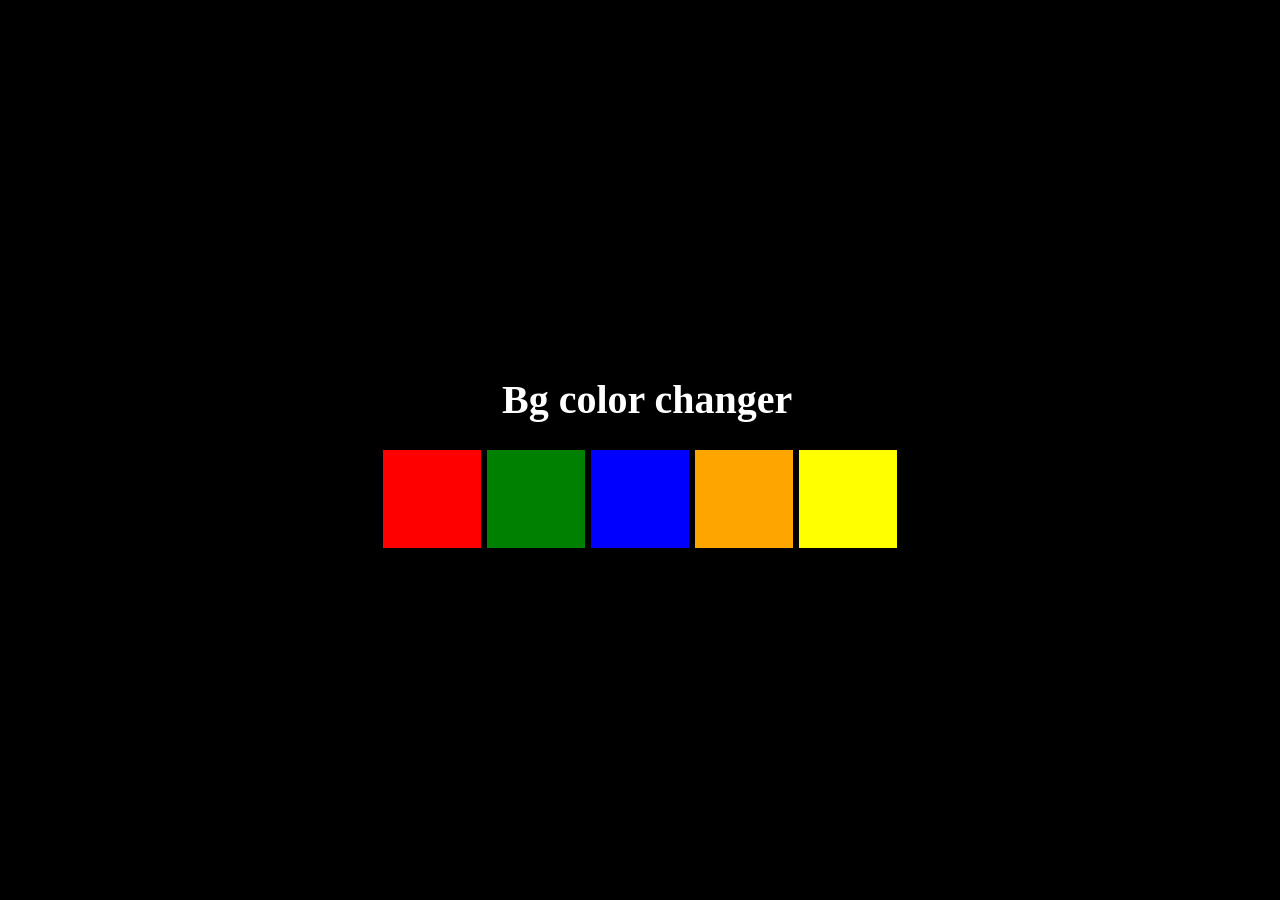
<file: bgcolor project/index.html>
<!DOCTYPE html>
<html lang="en">
<head>
    <meta charset="UTF-8">
    <meta name="viewport" content="width=device-width, initial-scale=1.0">
    <title>Document</title>
    <link rel="stylesheet" href="./first.css">
</head>
<body>
    <div id="root">
        <h1 style="color: white; font-size: 40px; margin-left: 120px;">Bg color changer</h1>
        <button id="red"></button>
        <button id="green"></button>
        <button id="blue"></button>
        <button id="orange"></button>
        <button id="yellow"></button>
    </div>
    <script src="./first.js"></script>
</body>
</html>
</file>
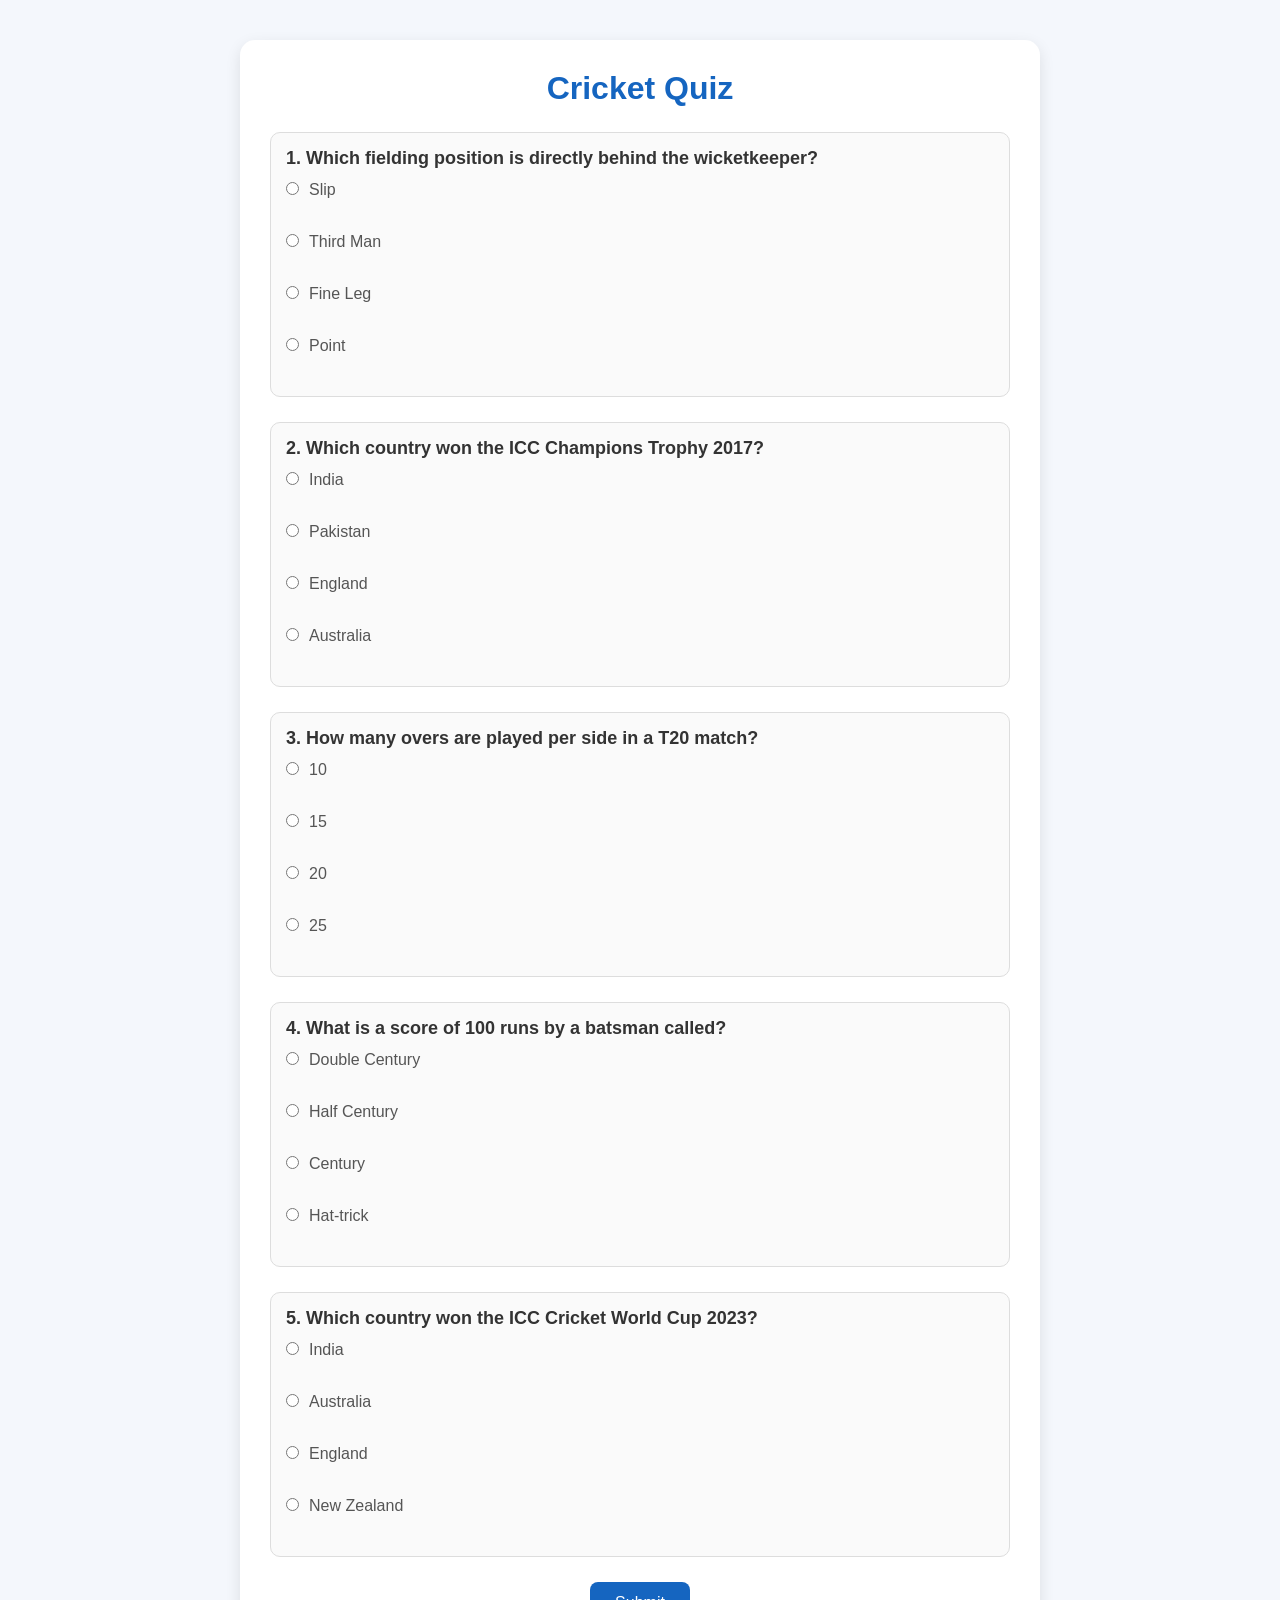
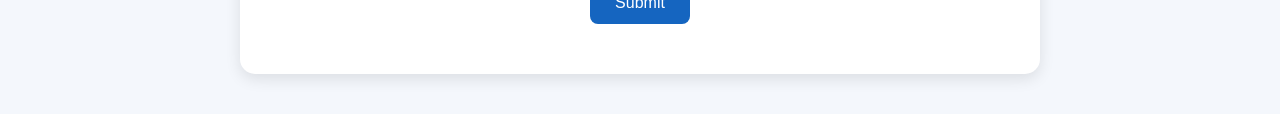
<file: quiz project/index.html>
<!DOCTYPE html>
<html lang="en">
<head>
    <meta charset="UTF-8">
    <meta name="viewport" content="width=device-width, initial-scale=1.0">
    <title>Document</title>
    <link rel="stylesheet" href="./first.css">
</head>
<body>
    <div class="container">
        <h1>Cricket Quiz</h1>
        <form id="quizForm"></form>
        <h2 id="out"></h2>
    </div>
    <script src="./first.js"></script>
</body>
</html>
</file>
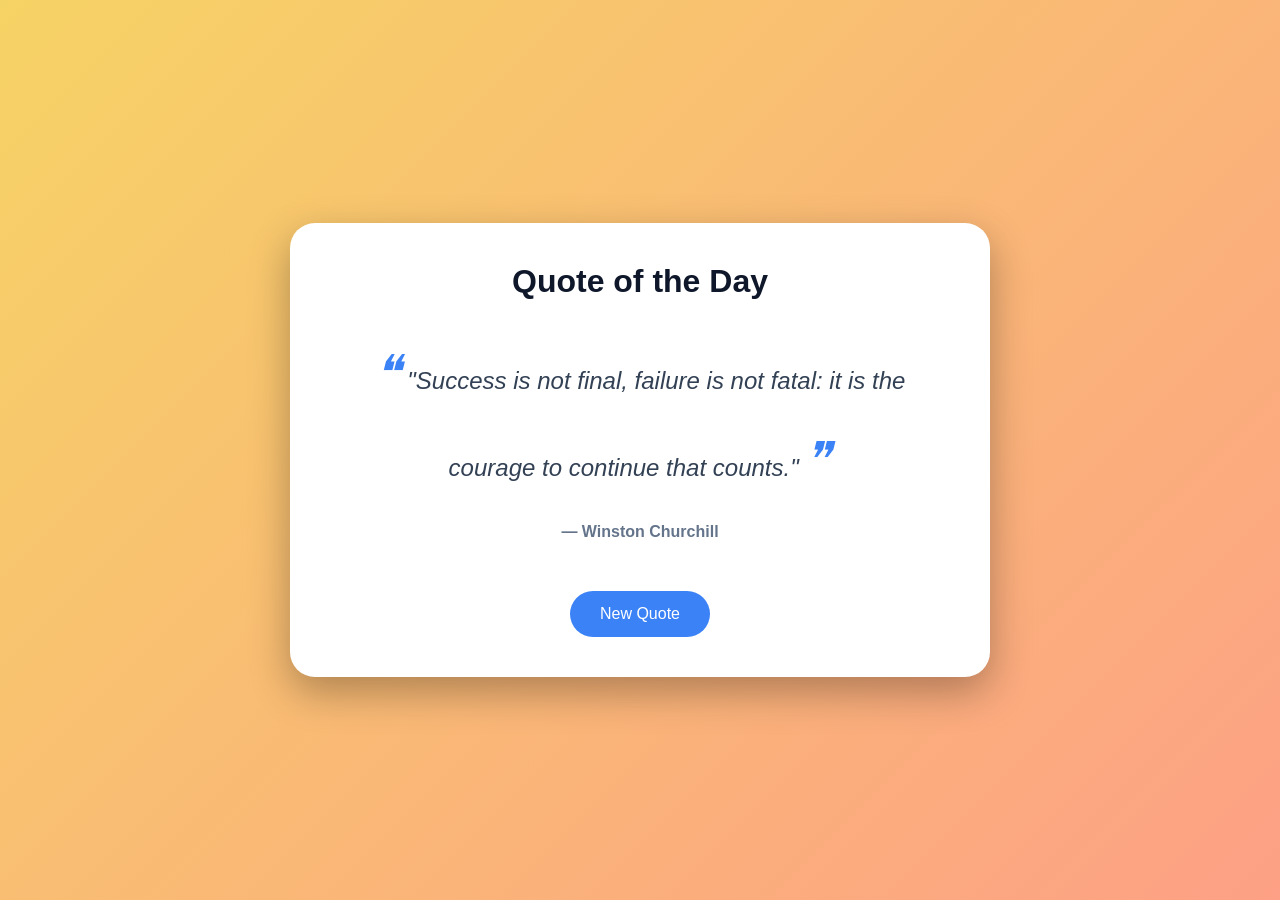
<file: Random Quotes Generator/inner.html>
<!DOCTYPE html>
<html lang="en">
<head>
    <meta charset="UTF-8">
    <meta name="viewport" content="width=device-width, initial-scale=1.0">
    <title>Quote Generator</title>
    <link rel="stylesheet" href="./first.css">
</head>
<body>

    <div class="container">
        <div class="quote-card">
            <h1>Quote of the Day</h1>

            <div class="quote-box">
                <p class="quote">
                    "Success is not final, failure is not fatal: it is the courage to continue that counts."
                </p>

                <span class="author">— Winston Churchill</span>
            </div>
            <button>New Quote</button>
        </div>
        <!-- <button>New Quote</button> -->
    </div>
    <script src="./first.js"></script>

</body>
</html>
</file>
<file: bgcolor project/first.css>
body{
    background-color: black;
    margin: 0;
    padding: 0;
    display: flex;
    justify-content: center;
    align-items: center;
    height: 100vh;
}

button{
    width: 100px;
    height: 100px;
    border: 1px solid black;
}

#red{
    background-color: red;
}

#green{
    background-color: green;
}

#blue{
    background-color: blue;
}

#yellow{
    background-color: yellow;
}

#orange{
    background-color: orange;
}
</file>
<file: quiz project/first.css>
/* first.css */

*{
    margin: 0;
    padding: 0;
    box-sizing: border-box;
    font-family: Arial, Helvetica, sans-serif;
}

body{
    background: #f4f7fc;
    display: flex;
    justify-content: center;
    padding: 40px 20px;
}

.container{
    width: 100%;
    max-width: 800px;
    background: white;
    padding: 30px;
    border-radius: 15px;
    box-shadow: 0 5px 15px rgba(0,0,0,0.1);
}

h1{
    text-align: center;
    color: #1565c0;
    margin-bottom: 25px;
}

.question{
    margin-bottom: 25px;
    padding: 15px;
    border: 1px solid #ddd;
    border-radius: 10px;
    background: #fafafa;
}

.question p{
    font-size: 18px;
    font-weight: bold;
    margin-bottom: 12px;
    color: #333;
}

label{
    display: block;
    margin: 8px 0;
    cursor: pointer;
    color: #555;
    font-size: 16px;
}

input[type="radio"]{
    margin-right: 10px;
    cursor: pointer;
}

button{
    display: block;
    margin: 20px auto;
    padding: 12px 25px;
    background: #1565c0;
    color: white;
    border: none;
    border-radius: 8px;
    font-size: 16px;
    cursor: pointer;
    transition: 0.3s;
}

button:hover{
    background: #0d47a1;
}

.result{
    text-align: center;
    margin-top: 20px;
    font-size: 22px;
    font-weight: bold;
    color: green;
}

@media(max-width: 600px){
    .container{
        padding: 20px;
    }

    .question p{
        font-size: 16px;
    }

    label{
        font-size: 15px;
    }
}
</file>
<file: Random Quotes Generator/first.css>
*{
    margin:0;
    padding:0;
    box-sizing:border-box;
    font-family: "Poppins", sans-serif;
}

body{
    min-height:100vh;
    display:flex;
    justify-content:center;
    align-items:center;
    background: linear-gradient(135deg,#0f172a,#1e293b);
    transition: background 1.5s ease;
}

.container{
    width:90%;
    max-width:700px;
}

.quote-card{
    background:#fff;
    padding:40px;
    border-radius:25px;
    text-align:center;
    box-shadow:0 15px 40px rgba(0,0,0,0.3);
}

.quote-card h1{
    color:#0f172a;
    margin-bottom:25px;
    font-size:2rem;
}

.quote-box{
    margin:30px 0;
}

.quote{
    font-size:1.5rem;
    line-height:1.8;
    color:#334155;
    font-style:italic;
    position:relative;
}

.quote::before{
    content:"❝";
    font-size:3rem;
    color:#3b82f6;
}

.quote::after{
    content:"❞";
    font-size:3rem;
    color:#3b82f6;
}

.author{
    display:block;
    margin-top:20px;
    color:#64748b;
    font-weight:600;
}

button{
    margin-top:20px;
    padding:14px 30px;
    border:none;
    border-radius:50px;
    background:#3b82f6;
    color:white;
    font-size:1rem;
    cursor:pointer;
    transition:0.3s;
}

button:hover{
    background:#2563eb;
    transform:translateY(-3px);
}
</file>
